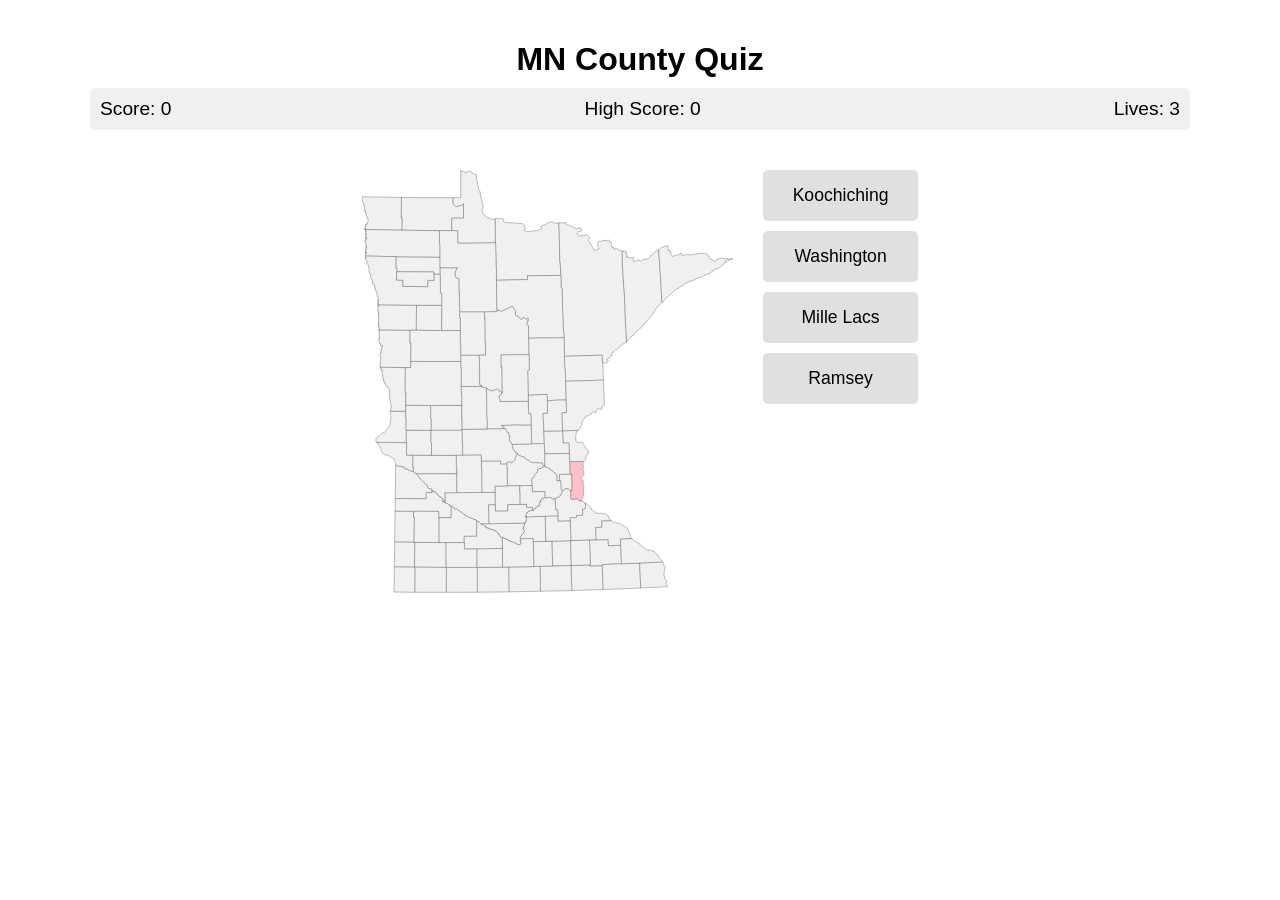
<file: index.html>
<!DOCTYPE html>
<html lang="en">
<head>
    <meta charset="UTF-8">
    <meta name="viewport" content="width=device-width, initial-scale=1.0">
    <title>MN County Quiz</title>
    <link rel="stylesheet" href="styles.css">
    <link rel="icon" type="image/png" href="minnesota.png">
</head>
<body>
    <h1>MN County Quiz</h1>
    <div class="stats">
        <div>Score: <span id="score">0</span></div>
        <div>High Score: <span id="high-score">0</span></div>
        <div>Lives: <span id="lives">3</span></div>
    </div>
    
    <div class="game-container">
        <div class="map-container" id="map-container"></div>
        
        <div class="options-container" id="options-container">
            <!-- County options will be added here dynamically -->
        </div>
    </div>
    
    <div class="game-message" id="game-message"></div>
    <div class="game-over" id="game-over">
        <h2>Game Over!</h2>
        <button class="new-game-btn" id="new-game-btn">New Game</button>
    </div>

    <script src="script.js"></script>
</body>
</html>
</file>
<file: styles.css>
body {
    font-family: Arial, sans-serif;
    max-width: 1200px;
    margin: 0 auto;
    padding: 20px;
    display: flex;
    flex-direction: column;
    align-items: center;
  }
  
  .game-container {
    display: flex;
    gap: 30px;
    margin-top: 20px;
  }
  
  .map-container {
    width: 400px;
  }
  
  .options-container {
    width: 30%;
    display: flex;
    flex-direction: column;
    gap: 10px;
  }
  
  .stats {
    display: flex;
    justify-content: space-between;
    width: 90%;
    margin-bottom: 20px;
    font-size: 1.2rem;
    padding: 10px;
    background-color: #f0f0f0;
    border-radius: 5px;
  }
  
  .option-btn {
    padding: 15px;
    font-size: 1.1rem;
    cursor: pointer;
    background-color: #e0e0e0;
    border: none;
    border-radius: 5px;
    transition: background-color 0.3s;
  }
  
  .option-btn:hover {
    background-color: #d0d0d0;
  }
  
  svg {
    width: 100%;
    height: auto;
  }
  
  .county {
    fill: #f0f0f0;
    stroke: #333;
    stroke-width: 50;
    transition: fill 0.3s;
  }
  
  .highlight {
    fill: pink !important;
  }
  
  .correct {
    background-color: #a3e4a3 !important;
  }
  
  .incorrect {
    background-color: #e4a3a3 !important;
  }
  
  h1 {
    margin-bottom: 10px;
  }
  
  .game-message {
    height: 30px;
    font-size: 1.2rem;
    margin-top: 10px;
    text-align: center;
    font-weight: bold;
  }
  
  .controls {
    margin-top: 20px;
  }
  
  .new-game-btn {
    padding: 10px 20px;
    font-size: 1rem;
    background-color: #4a7dbd;
    color: white;
    border: none;
    border-radius: 5px;
    cursor: pointer;
  }
  
  .new-game-btn:hover {
    background-color: #3a6dad;
  }
  
  .game-over {
    display: none;
    width: 100%;
    background-color: rgba(255, 0, 0, 0.1);
    padding: 20px;
    border-radius: 5px;
    text-align: center;
    margin: 20px 0;
  }
  
  /* Media Queries for Responsive Design */
  
  /* Tablet Devices */
  @media screen and (max-width: 900px) {
    body {
      padding: 15px;
    }
    
    .game-container {
      gap: 20px;
    }
    
    .map-container {
      width: 60%;
    }
    
    .options-container {
      width: 40%;
    }
    
    .stats {
      width: 95%;
      font-size: 1.1rem;
    }
  }
  
  /* Mobile Devices */
  @media screen and (max-width: 768px) {
    body {
      padding: 10px;
    }
    
    .game-container {
      flex-direction: column;
      align-items: center;
      gap: 20px;
      width: 100%;
    }
    
    .map-container {
      width: 100%;
      max-width: 500px;
    }
    
    .options-container {
      width: 100%;
      max-width: 500px;
    }
    
    .stats {
      width: 100%;
      font-size: 1rem;
      flex-wrap: wrap;
    }

    .option-btn {
      padding: 12px;
      font-size: 1rem;
    }

    .controls {
        margin-top: 0px;
    }

    .new-game-btn {
        width: 100%;
    }

    .hidden {
      display: none;
    }
  }
  
  /* Small Mobile Devices */
  @media screen and (max-width: 480px) {
    body {
      padding: 8px;
    }
    
    h1 {
      font-size: 1.5rem;
    }
    
    .stats {
      flex-direction: column;
      align-items: center;
      gap: 5px;
      padding: 8px;
    }
    
    .map-container {
        width: 70%;
        max-width: 500px;
    }

    .game-message {
      font-size: 1rem;
      height: auto;
      min-height: 30px;
    }
    
    .option-btn {
      padding: 8px;
      font-size: 0.9rem;
    }
    
    .new-game-btn {
        width: 100%;
    }

    .controls {
        margin-top: 0px;
    }
  }
</file>
